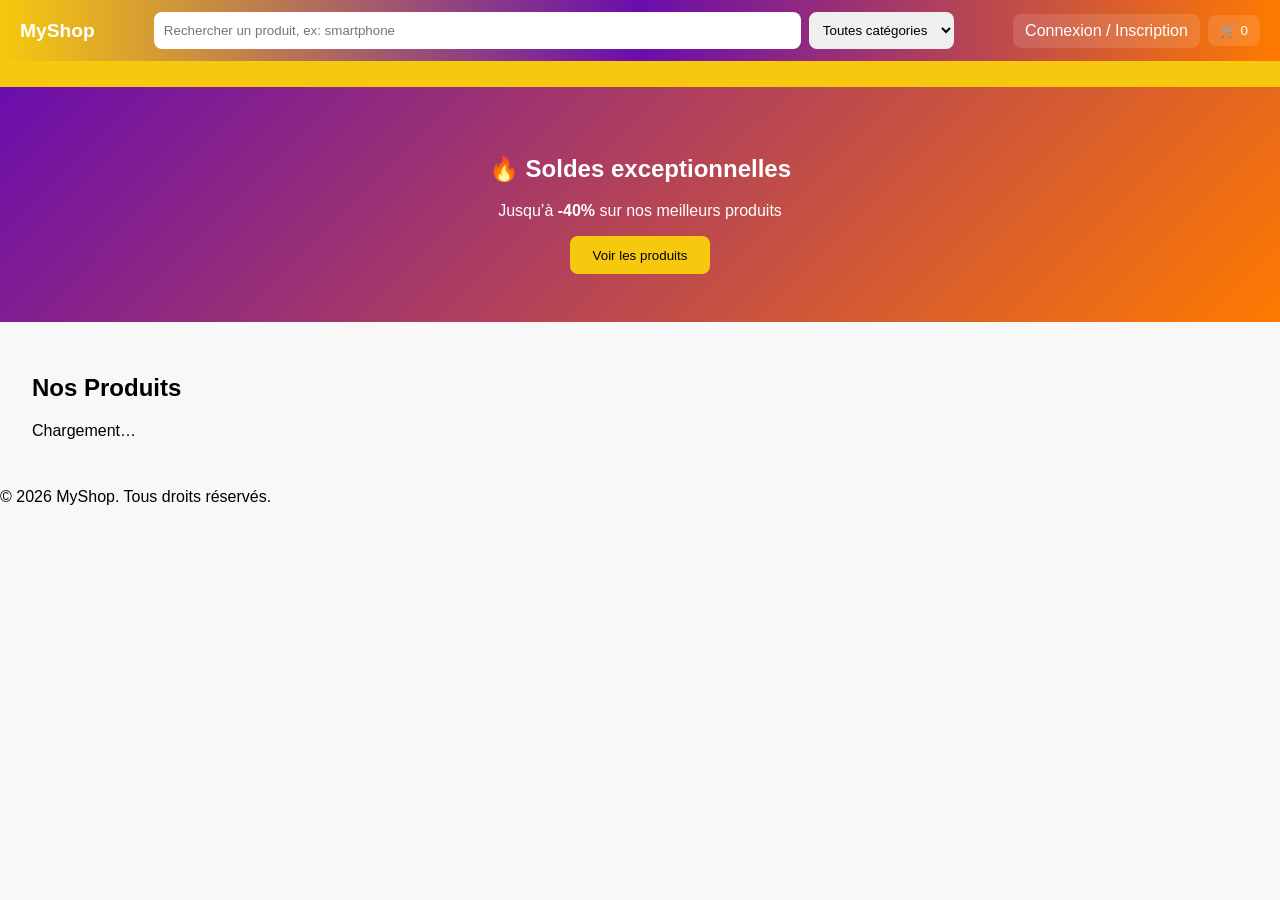
<file: index.html>
<!DOCTYPE html>
<html lang="fr">
<head>
  <meta charset="UTF-8" />
  <title>MyShop</title>
  <meta name="viewport" content="width=device-width, initial-scale=1.0" />
  <link rel="stylesheet" href="style.css" />
  <!-- Script Google AdSense -->
  <script data-ad-client="ca-pub-4590901017300969" async
          src="https://pagead2.googlesyndication.com/pagead/js/adsbygoogle.js"></script>
</head>
<body>

<!-- HEADER EXISTANT -->
<header class="header">
  <div class="header-left">
    <a class="brand" href="index.html">MyShop</a>
  </div>
  <div class="header-center">
    <input id="searchInput" placeholder="Rechercher un produit, ex: smartphone" />
    <select id="categoryFilter">
      <option value="">Toutes catégories</option>
    </select>
  </div>
  <div class="header-right">
    <a id="adminLink" href="Admindashboard/Admin.html" class="hidden">Admin</a>
    <a id="loginLink" href="login.html">Connexion / Inscription</a>
    <button id="cartBtn" title="Voir le panier">🛒 <span id="cartCount">0</span></button>
  </div>
</header>

<!-- BARRE CATEGORIES -->
<nav class="category-bar" id="categoryBar"></nav>

<!-- HERO / PROMO -->
<section class="hero">
  <div class="hero-card">
    <h1>🔥 Soldes exceptionnelles</h1>
    <p>Jusqu’à <strong>-40%</strong> sur nos meilleurs produits</p>
    <button onclick="document.getElementById('products').scrollIntoView({behavior:'smooth'})">
      Voir les produits
    </button>
  </div>
</section>

<!-- PUB AD SENSE EN TOP -->
<div class="adsense-top">
  <ins class="adsbygoogle"
       style="display:block"
       data-ad-client="ca-pub-4590901017300969"
       data-ad-slot="YYYYYYYYYYY"
       data-ad-format="auto"
       data-full-width-responsive="true"></ins>
  <script>
       (adsbygoogle = window.adsbygoogle || []).push({});
  </script>
</div>

<!-- PRODUITS -->
<main class="products-section" id="products">
  <h2>Nos Produits</h2>
  
  <div id="productGrid" class="product-grid"></div>
  <div id="loader" class="loader">Chargement…</div>
</main>

<!-- PUB AD SENSE ENTRE PRODUITS -->
<div class="adsense-middle">
  <ins class="adsbygoogle"
       style="display:block"
       data-ad-client="ca-pub-4590901017300969"
       data-ad-slot="ZZZZZZZZZZZ"
       data-ad-format="auto"
       data-full-width-responsive="true"></ins>
  <script>
       (adsbygoogle = window.adsbygoogle || []).push({});
  </script>
</div>

<!-- MODAL DETAIL PRODUIT -->
<div id="productModal" class="modal hidden">
  <div class="modal-content">
    <button id="closeModal" class="close">✕</button>

    <img id="modalImg" alt="Produit" />
    <h3 id="modalName"></h3>
    <p id="modalDesc"></p>
    <strong id="modalPrice"></strong>

    <button id="modalAddCart" class="btn btn-primary">
      Ajouter au panier
    </button>
  </div>
</div>

<!-- PANIER -->
<div id="cartModal" class="modal hidden" aria-hidden="true">
  <div class="modal-panel">
    <button id="closeCart" class="close">✕</button>
    <h2>Ton panier</h2>
    <div id="cartItems" class="cart-items"></div>
    <div class="cart-footer">
      <div>Total : <strong id="cartTotal">0.00</strong> FCFA</div>
      <div>
        <button id="clearCart" class="btn btn-danger">Vider</button>
        <button id="checkoutBtn" class="btn btn-primary">Commander via WhatsApp</button>
      </div>
    </div>
  </div>
</div>

<!-- PUB AD SENSE FOOTER -->
<footer>
  <div class="adsense-footer">
    <ins class="adsbygoogle"
         style="display:block"
         data-ad-client="ca-pub-4590901017300969"
         data-ad-slot="AAAAAAAAAAA"
         data-ad-format="auto"
         data-full-width-responsive="true"></ins>
    <script>
         (adsbygoogle = window.adsbygoogle || []).push({});
    </script>
  </div>
  <p>© 2026 MyShop. Tous droits réservés.</p>
</footer>

<script src="script.js"></script>
</body>
</html>
</file>
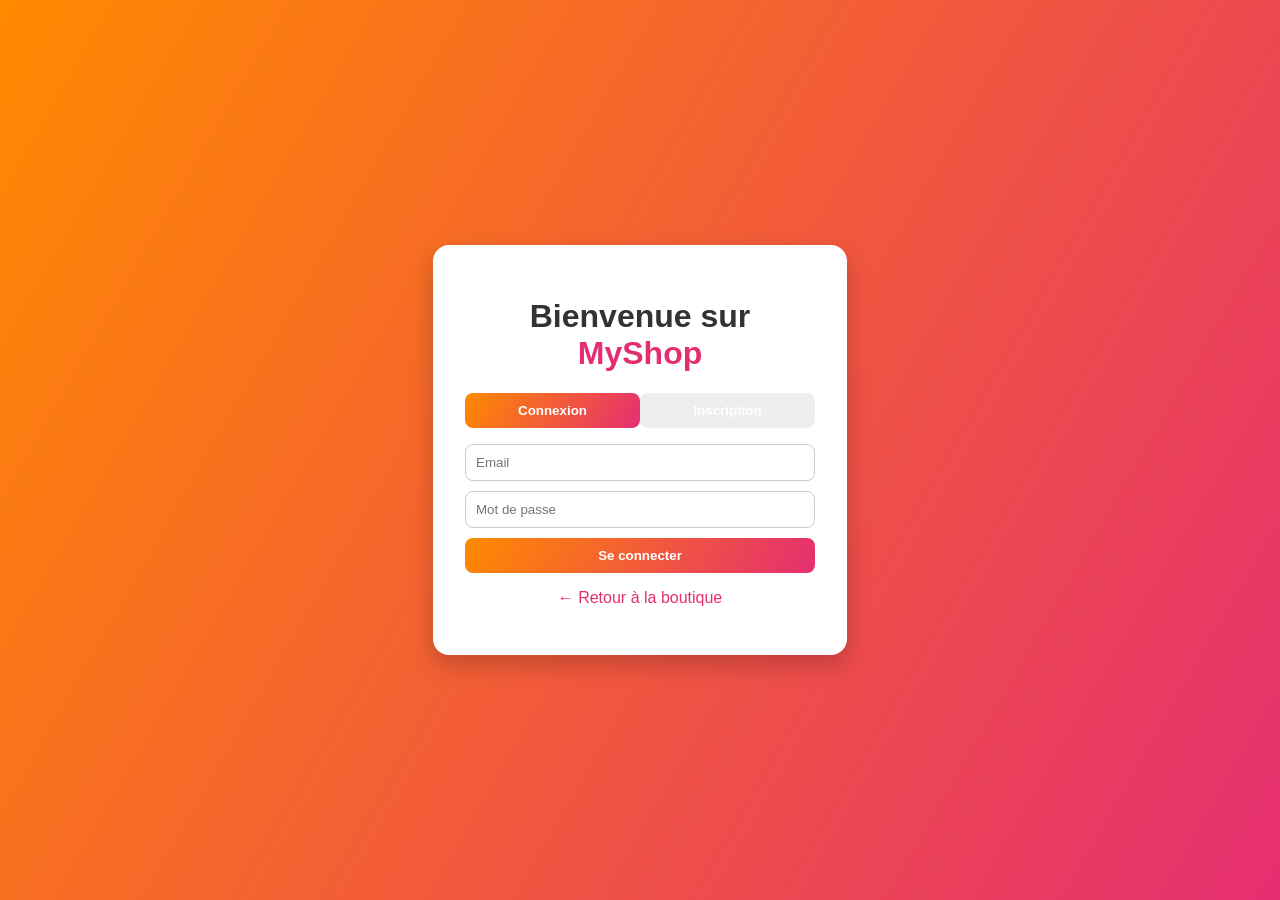
<file: login.html>
<!DOCTYPE html>
<html lang="fr">
<head>
  <meta charset="UTF-8" />
  <meta name="viewport" content="width=device-width,initial-scale=1" />
  <title>Connexion | MyShop</title>
  <link rel="stylesheet" href="auth.css">
</head>
<body>
  <div class="auth-container">
    <h1>Bienvenue sur <span>MyShop</span></h1>

    <div class="tabs">
      <button class="tab active" id="loginTab">Connexion</button>
      <button class="tab" id="registerTab">Inscription</button>
    </div>

    <!-- Formulaire Connexion -->
    <form id="loginForm" class="form active">
      <input type="email" id="loginEmail" placeholder="Email" required />
      <input type="password" id="loginPassword" placeholder="Mot de passe" required />
      <button type="submit">Se connecter</button>
    </form>

    <!-- Formulaire Inscription -->
    <form id="registerForm" class="form">
      <input type="text" id="registerName" placeholder="Nom complet" required />
      <input type="email" id="registerEmail" placeholder="Email" required />
      <input type="password" id="registerPassword" placeholder="Mot de passe (min 6)" required />
      <button type="submit">Créer un compte</button>
    </form>

    <p class="back-link"><a href="index.html">← Retour à la boutique</a></p>
  </div>

  <script>
    // Tabs
    const loginTab = document.getElementById("loginTab");
    const registerTab = document.getElementById("registerTab");
    const loginForm = document.getElementById("loginForm");
    const registerForm = document.getElementById("registerForm");

    loginTab.addEventListener("click", () => {
      loginTab.classList.add("active");
      registerTab.classList.remove("active");
      loginForm.classList.add("active");
      registerForm.classList.remove("active");
    });

    registerTab.addEventListener("click", () => {
      registerTab.classList.add("active");
      loginTab.classList.remove("active");
      registerForm.classList.add("active");
      loginForm.classList.remove("active");
    });

    // Connexion
    loginForm.addEventListener("submit", async (e) => {
      e.preventDefault();
      const email = document.getElementById("loginEmail").value.trim();
      const password = document.getElementById("loginPassword").value.trim();

      try {
        const res = await fetch("https://ecommerce-backend-q5ld.onrender.com/api/auth/login", {
          method: "POST",
          headers: { "Content-Type": "application/json" },
          body: JSON.stringify({ email, password })
        });
        const data = await res.json();
        if (res.ok) {
          // stocker user + token sous "user"
          localStorage.setItem("user", JSON.stringify({
            _id: data._id,
            name: data.name,
            email: data.email,
            role: data.role,
            token: data.token
          }));
          alert("Connexion réussie ✅");
          // redirige selon rôle
          if (data.role === "admin") window.location.href = "Admindashboard/Admin.html";
          else window.location.href = "index.html";
        } else {
          alert(data.message || "Email ou mot de passe incorrect");
        }
      } catch (err) {
        console.error(err);
        alert("Erreur serveur");
      }
    });

    // Inscription
    registerForm.addEventListener("submit", async (e) => {
      e.preventDefault();
      const name = document.getElementById("registerName").value.trim();
      const email = document.getElementById("registerEmail").value.trim();
      const password = document.getElementById("registerPassword").value.trim();

      if (password.length < 6) return alert("Mot de passe trop court (min 6 caractères)");

      try {
        const res = await fetch("https://ecommerce-backend-q5ld.onrender.com/api/auth/register", {
          method: "POST",
          headers: { "Content-Type": "application/json" },
          body: JSON.stringify({ name, email, password })
        });
        const data = await res.json();
        if (res.ok) {
          alert("Compte créé ✅ Connectez-vous maintenant.");
          loginTab.click();
        } else {
          alert(data.message || "Erreur inscription");
        }
      } catch (err) {
        console.error(err);
        alert("Erreur serveur");
      }
    });
  </script>
</body>
</html>
</file>
<file: style.css>
:root {
  --yellow:#f6c90e;
  --violet:#6a0dad;
  --orange:#ff7a00;
  --dark:#111;
}

body {
  margin:0;
  font-family:Segoe UI, sans-serif;
  background:#f8f8f8;
}


.header{
  display:flex;align-items:center;justify-content:space-between;padding:12px 20px;
  background:linear-gradient(90deg,var(--yellow),var(--violet),var(--orange));
  color:#fff;gap:12px;position:sticky;top:0;z-index:50;
}
.brand{font-weight:800;color:#fff;text-decoration:none;font-size:1.2rem}
.header-center{display:flex;gap:8px;flex:1;max-width:800px;margin:0 12px}
.header-center input,#searchInput{flex:1;padding:10px;border-radius:8px;border:0;outline:none}
.header-center select{padding:10px;border-radius:8px;border:0}
.header-right{display:flex;gap:8px;align-items:center}
.header-right a, .header-right button{background:rgba(255,255,255,0.12);color:#fff;padding:8px 12px;border-radius:8px;border:none;text-decoration:none;cursor:pointer}
.header-right a.hidden{display:none}


.category-bar {
  display:flex;
  gap:1rem;
  padding:0.8rem;
  background:var(--yellow);
  overflow-x:auto;
}

.category-bar button {
  background:white;
  border:none;
  padding:0.4rem 1rem;
  border-radius:20px;
  cursor:pointer;
}

.hero {
  padding:3rem;
  background:linear-gradient(135deg,var(--violet),var(--orange));
  color:white;
  text-align:center;
}

.hero-card button {
  padding:0.7rem 1.4rem;
  background:var(--yellow);
  border:none;
  border-radius:8px;
  cursor:pointer;
}

.products-section {
  padding:2rem;
}

.product-grid {
  display:grid;
  grid-template-columns:repeat(auto-fill,minmax(230px,1fr));
  gap:1.5rem;
}

.product-card {
  background:white;
  padding:1rem;
  border-radius:12px;
  box-shadow:0 5px 15px rgba(0,0,0,0.08);
}

.product-card img {
  width:100%;
  height:160px;
  object-fit:cover;
}

.product-card button {
  margin-top:0.5rem;
  width:100%;
  background:var(--violet);
  color:white;
  border:none;
  padding:0.6rem;
  border-radius:6px;
}

.modal {
  position:fixed;
  inset:0;
  background:rgba(0,0,0,0.6);
  display:flex;
  align-items:center;
  justify-content:center;
}

.hidden { display:none; }

.modal-content {
  background:white;
  padding:1.5rem;
  border-radius:12px;
  max-width:400px;
  width:90%;
}

/* fix image css*/
.modal-content img {
  width: 100%;
  max-height: 280px;
  object-fit: contain;
  border-radius: 10px;
  background: #f5f5f5;
}

/* css panier */
.modal-panel {
  background: #ffffff;
  color: #111;
  border-radius: 14px;
  padding: 20px;
  max-width: 420px;
  width: 90%;
  box-shadow: 0 20px 50px rgba(0,0,0,0.25);
}

.cart-items div {
  display: flex;
  justify-content: space-between;
  align-items: center;
  padding: 10px 0;
  border-bottom: 1px solid #eee;
}

.cart-items button {
  background: crimson;
  color: #fff;
  border: none;
  border-radius: 6px;
  cursor: pointer;
}

/* =====================
 RESPONSIVE MOBILE
===================== */
@media (max-width: 768px) {

  .header {
    flex-direction: column;
    gap: 0.7rem;
  }

  .header-center {
    width: 100%;
  }

  .header-center input {
    width: 100%;
  }

  .header-right {
    display: flex;
    justify-content: space-between;
    width: 100%;
  }

  .category-bar {
    gap: 0.5rem;
    padding: 0.6rem;
  }

  .category-bar button {
    font-size: 0.85rem;
    white-space: nowrap;
  }

  .hero {
    padding: 1.8rem 1rem;
  }

  .hero h1 {
    font-size: 1.4rem;
  }

  .product-grid {
    grid-template-columns: repeat(2, 1fr);
    gap: 0.8rem;
  }

  .product-card img {
    height: 130px;
  }

  .modal-content {
    width: 95%;
    max-height: 90vh;
    overflow-y: auto;
  }
}

@media (max-width: 420px) {
  .product-grid {
    grid-template-columns: 1fr;
  }
}
</file>
<file: auth.css>
body {
  font-family: 'Poppins', sans-serif;
  background: linear-gradient(120deg, #ff8a00, #e52e71);
  display: flex;
  justify-content: center;
  align-items: center;
  height: 100vh;
  margin: 0;
  color: #fff;
}

.auth-container {
  background: #fff;
  color: #333;
  border-radius: 16px;
  padding: 2rem;
  width: 350px;
  text-align: center;
  box-shadow: 0 10px 25px rgba(0,0,0,0.2);
}

.auth-container h1 span {
  color: #e52e71;
}

.tabs {
  display: flex;
  justify-content: center;
  margin-bottom: 1rem;
}

.tab {
  flex: 1;
  padding: 10px;
  border: none;
  cursor: pointer;
  background: #eee;
}

.tab.active {
  background: linear-gradient(120deg, #ff8a00, #e52e71);
  color: #fff;
}

.form {
  display: none;
  flex-direction: column;
  gap: 10px;
}

.form.active {
  display: flex;
}

input {
  padding: 10px;
  border-radius: 8px;
  border: 1px solid #ccc;
}

button {
  padding: 10px;
  border: none;
  background: linear-gradient(120deg, #ff8a00, #e52e71);
  color: white;
  font-weight: bold;
  border-radius: 8px;
  cursor: pointer;
}

button:hover {
  opacity: 0.9;
}

.back-link a {
  color: #e52e71;
  text-decoration: none;
}
</file>
